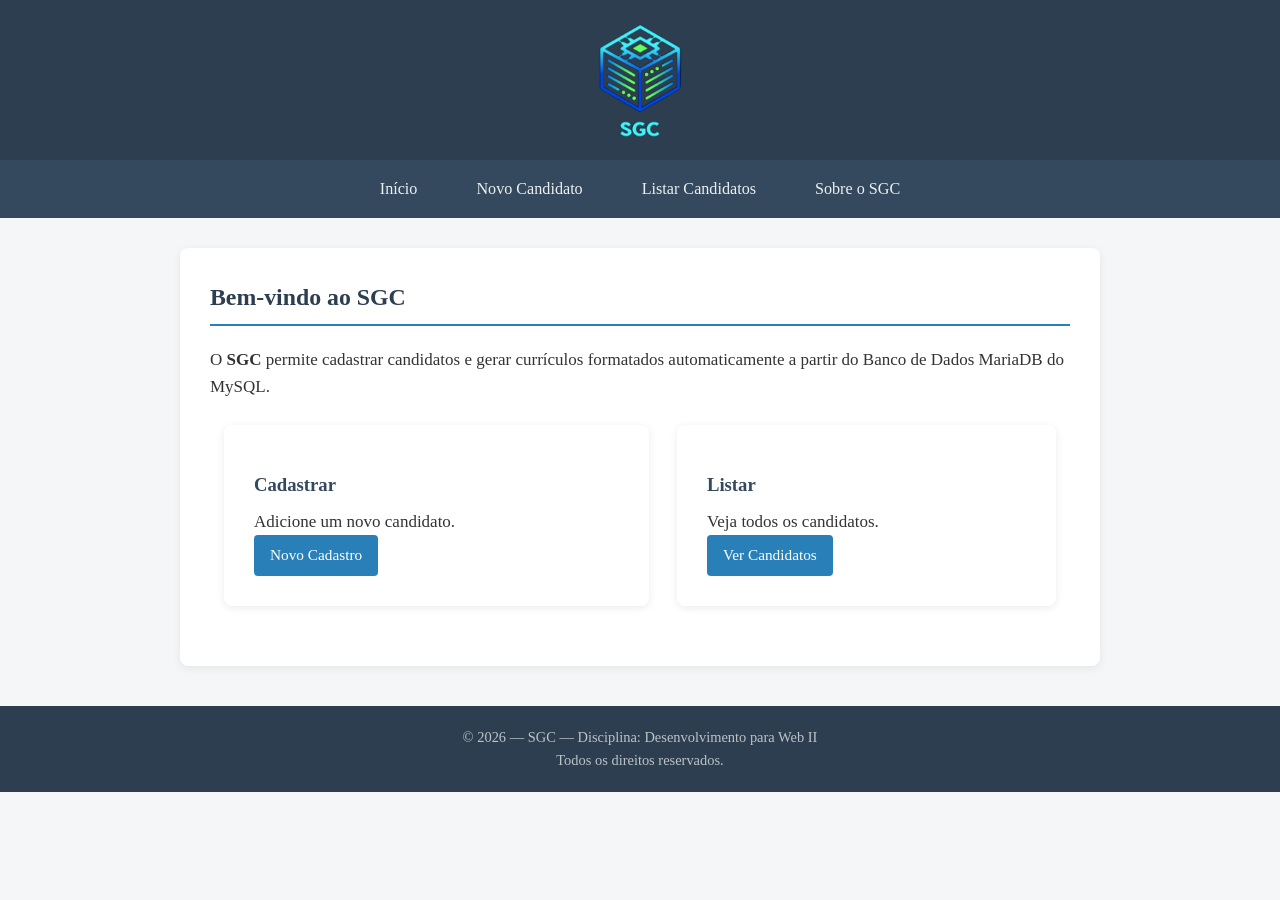
<file: index.html>
<!DOCTYPE html>
<html lang="pt-BR">
<head>
  <meta charset="UTF-8">
  <!-- UTF-8: suporte a acentos e caracteres especiais -->

  <meta name="viewport"
        content="width=device-width, initial-scale=1.0">
  <!-- viewport: página responsiva em mobile -->

  <title>SGC — Sistema Gerador de Currículo</title>

  <!-- Vincula a folha de estilos externa -->
  <link rel="stylesheet" href="style.css">
</head>
<body>

  <!-- CABEÇALHO DO SISTEMA -->
  <header>  

    <a href="index.html"><img src="logo-SGC-2.1.png" alt="Logo do Site" class="logo"></a>

  </header>

  <!-- BARRA DE NAVEGAÇÃO -->
  <!-- Cada link aponta para uma funcionalidade -->
  <nav class='nav-bar'>
    <a href="index.html">Início</a>
    <a href="cadastro.html">Novo Candidato</a>
    <a href="listar_candidatos.php">
      Listar Candidatos
    </a>
    <a href="sobre.html">
      Sobre o SGC
    </a>
  </nav>
    <!-- CONTEÚDO PRINCIPAL -->
  <main>
    <div class="container">
      <h2>Bem-vindo ao SGC</h2>
      <p>O <strong>SGC</strong> permite cadastrar
      candidatos e gerar currículos formatados
      automaticamente a partir do Banco de Dados MariaDB do MySQL.</p>

      <!-- Cards de acesso rápido em tabela -->
      <table style="border:none;">
        <tr>
          <td style="border:none;">
            <div class="container">
              <h3>Cadastrar</h3>
              <p>Adicione um novo candidato.</p>
              <!-- Botão estilizado via CSS -->
              <a href="cadastro.html"
                 class="btn btn-primary">
                Novo Cadastro
              </a>
            </div>
          </td>
          <td style="border:none;">
            <div class="container">
              <h3>Listar</h3>
              <p>Veja todos os candidatos.</p>
              <a href="listar_candidatos.php"
                 class="btn btn-primary">
                Ver Candidatos
              </a>
            </div>
          </td>
        </tr>
      </table>
    </div>
  </main>

<!-- RODAPÉ -->
<footer>
    <!-- Utiliza o script abaixo para buscar o ano atual -->
    <p>&copy; <span id="anoAtual"></span> — SGC — Disciplina: Desenvolvimento para Web II
  </br>
    Todos os direitos reservados.</p>

<script>
    //busca o ano atual com a função Date()
    document.getElementById("anoAtual").innerHTML = new Date().getFullYear();
</script>

</footer>

</body>
</html>
</file>
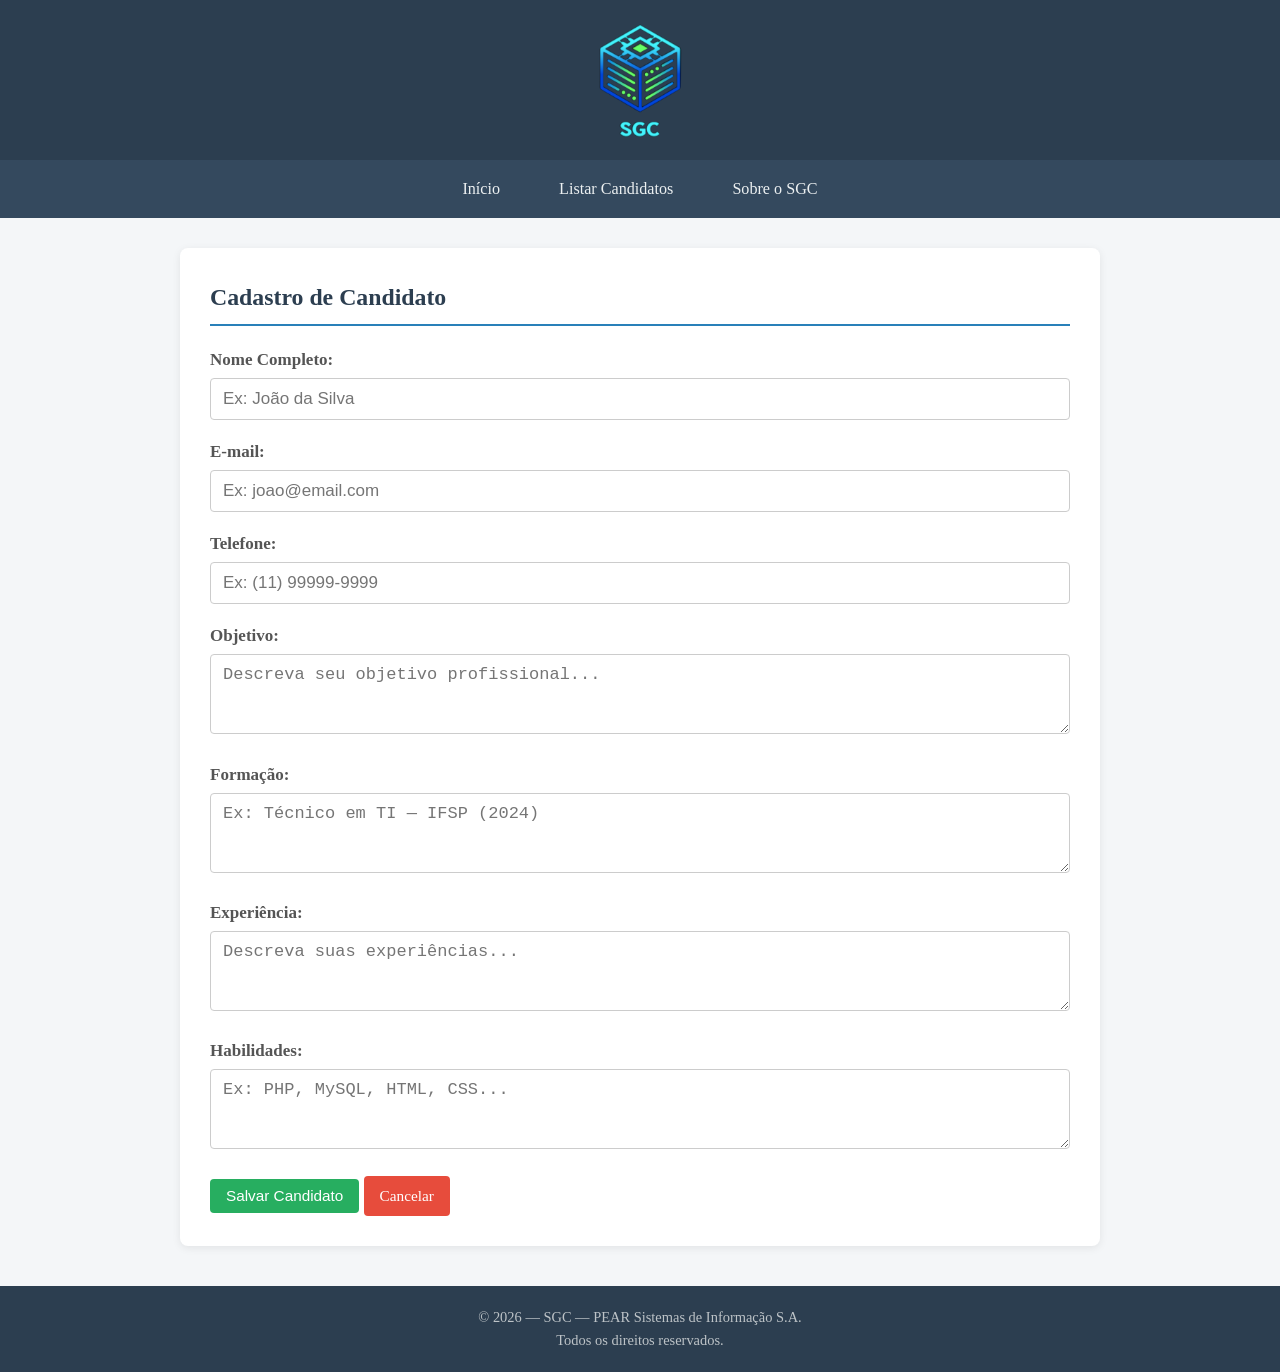
<file: cadastro.html>
<!DOCTYPE html>
<html lang="pt-BR">
<head>
  <meta charset="UTF-8">
  <meta name="viewport"
        content="width=device-width, initial-scale=1.0">
  <title>Cadastro de Candidato — SGC</title>
  <link rel="stylesheet" href="style.css">
</head>
<body>

  <header>
    <a href="index.html"><img src="logo-SGC-2.1.png" alt="Logo do Site" class="logo"></a>
  </header>

  <nav>
    <a href="index.html">Início</a>
    <a href="listar_candidatos.php">Listar Candidatos</a>
    <a href="sobre.html">
      Sobre o SGC
    </a>
  </nav>

  <main>
    <div class="container">
      <h2>Cadastro de Candidato</h2>

      <!--
        action: envia os dados para salvar_candidato.php
        method="post": dados enviados no corpo da requisição
        (mais seguro que GET para dados pessoais)
      -->
      <form action="salvar_candidato.php"
            method="post">
                    <!-- Campo: Nome completo -->
        <div class="form-group">
          <label for="nome">Nome Completo:</label>
          <!-- required: validação nativa do HTML5 -->
          <input type="text" id="nome"
                 name="nome"
                 placeholder="Ex: João da Silva"
                 required>
        </div>

        <!-- Campo: E-mail -->
        <div class="form-group">
          <label for="email">E-mail:</label>
          <!-- type="email": valida formato de e-mail -->
          <input type="email" id="email"
                 name="email"
                 placeholder="Ex: joao@email.com"
                 required>
        </div>

        <!-- Campo: Telefone -->
        <div class="form-group">
          <label for="telefone">Telefone:</label>
          <input type="tel" id="telefone"
                 name="telefone"
                 placeholder="Ex: (11) 99999-9999">
        </div>

        <!-- Campo: Objetivo profissional -->
        <div class="form-group">
          <label for="objetivo">Objetivo:</label>
          <!-- textarea: campo de texto multilinha -->
          <textarea id="objetivo" name="objetivo"
            placeholder="Descreva seu objetivo profissional..."
          ></textarea>
        </div>

        <!-- Campo: Formação acadêmica -->
        <div class="form-group">
          <label for="formacao">Formação:</label>
          <textarea id="formacao" name="formacao"
            placeholder="Ex: Técnico em TI — IFSP (2024)"
          ></textarea>
        </div>

        <!-- Campo: Experiência profissional -->
        <div class="form-group">
          <label for="experiencia">Experiência:</label>
          <textarea id="experiencia"
                    name="experiencia"
            placeholder="Descreva suas experiências..."
          ></textarea>
        </div>

        <!-- Campo: Habilidades -->
        <div class="form-group">
          <label for="habilidades">Habilidades:</label>
          <textarea id="habilidades"
                    name="habilidades"
            placeholder="Ex: PHP, MySQL, HTML, CSS..."
          ></textarea>
        </div>

        <!-- Botões de ação -->
        <button type="submit"
                class="btn btn-success">
          Salvar Candidato
        </button>
        <a href="index.html"
           class="btn btn-danger">
          Cancelar
        </a>

      </form>
    </div>
  </main>

  <!-- RODAPÉ -->
<footer>
    <!-- Utiliza o script abaixo para buscar o ano atual -->
    <p>&copy; <span id="anoAtual"></span> — SGC — PEAR Sistemas de Informação S.A.
  </br>
    Todos os direitos reservados.</p>

<script>
    //busca o ano atual com a função Date()
    document.getElementById("anoAtual").innerHTML = new Date().getFullYear();
</script>

</footer>

</body>
</html>
</file>
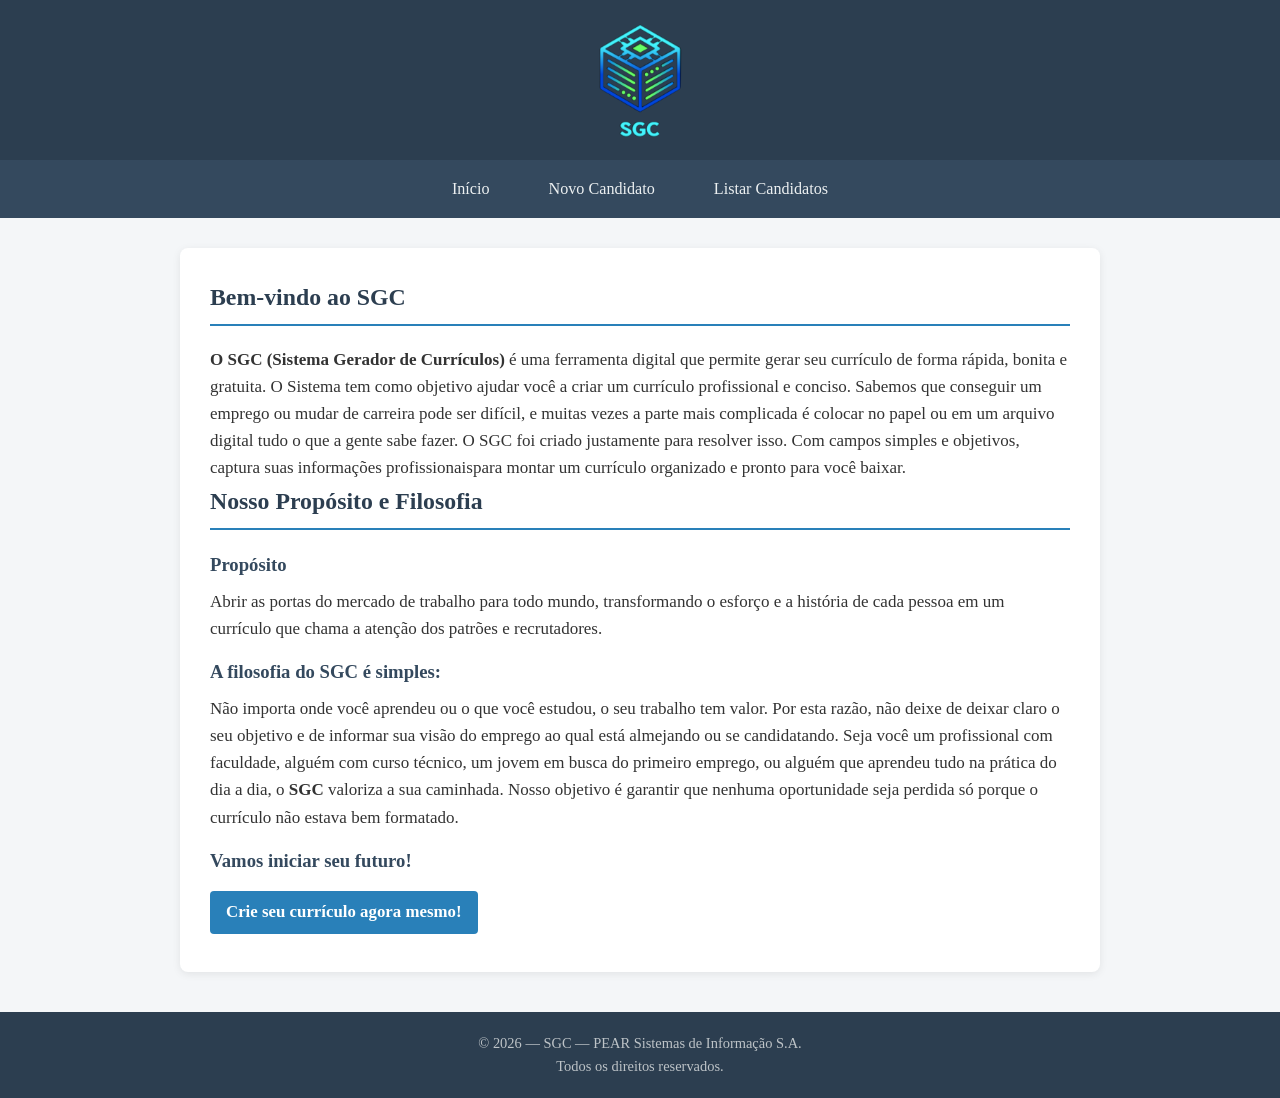
<file: sobre.html>
<!DOCTYPE html>
<html lang="pt-BR">
<head>
  <meta charset="UTF-8">
  <!-- UTF-8: suporte a acentos e caracteres especiais -->

  <meta name="viewport"
        content="width=device-width, initial-scale=1.0">
  <!-- viewport: página responsiva em mobile -->

  <title>SGC — Sistema Gerador de Currículo</title>

  <!-- Vincula a folha de estilos externa -->
  <link rel="stylesheet" href="style.css">
</head>
<body>

  <!-- CABEÇALHO DO SISTEMA -->
  <header>
    <a href="index.html"><img src="logo-SGC-2.1.png" alt="Logo do Site" class="logo"></a>
  </header>

  <!-- BARRA DE NAVEGAÇÃO -->
  <!-- Cada link aponta para uma funcionalidade -->
  <nav>
    <a href="index.html">Início</a>
    <a href="cadastro.html">Novo Candidato</a>
    <a href="listar_candidatos.php">
      Listar Candidatos
    </a>
  </nav>
    <!-- CONTEÚDO PRINCIPAL DA PÁGINA 'SOBRE'-->
  <main>
    <!-- SOBRE O SGC -->
    <div class="container">
      <h2>Bem-vindo ao SGC</h2>
      <p><strong>O SGC (Sistema Gerador de Currículos)</strong> é uma ferramenta digital que permite gerar seu currículo de forma rápida, bonita e gratuita. O Sistema tem como objetivo ajudar você a criar um currículo profissional e conciso.

      Sabemos que conseguir um emprego ou mudar de carreira pode ser difícil, e muitas vezes a parte mais complicada é colocar no papel ou em um arquivo digital tudo o que a gente sabe fazer. O SGC foi criado justamente para resolver isso. Com campos simples e objetivos, captura suas informações profissionaispara montar um currículo organizado e pronto para você baixar.

      <h2>Nosso Propósito e Filosofia</h2>
      <h3>Propósito</h3>
      Abrir as portas do mercado de trabalho para todo mundo, transformando o esforço e a história de cada pessoa em um currículo que chama a atenção dos patrões e recrutadores.

      <h3>A filosofia do SGC é simples:</h3> Não importa onde você aprendeu ou o que você estudou, o seu trabalho tem valor. Por esta razão, não deixe de deixar claro o seu objetivo e de informar sua visão do emprego ao qual está almejando ou se candidatando.

      Seja você um profissional com faculdade, alguém com curso técnico, um jovem em busca do primeiro emprego, ou alguém que aprendeu tudo na prática do dia a dia, o <strong>SGC</strong> valoriza a sua caminhada. Nosso objetivo é garantir que nenhuma oportunidade seja perdida só porque o currículo não estava bem formatado.
      <h3>Vamos iniciar seu futuro!</h3>
      <h3><a href="cadastro.html" class='btn btn-primary'>Crie seu currículo agora mesmo!</a></h3>
    </p>

    </div>
  </main>

  <!-- RODAPÉ -->
  <footer>
    <!-- Utiliza o script abaixo para buscar o ano atual -->
    <p>&copy; <span id="anoAtual"></span> — SGC — PEAR Sistemas de Informação S.A.
  </br>
    Todos os direitos reservados.</p>

<script>
    //busca o ano atual com a função Date()
    document.getElementById("anoAtual").innerHTML = new Date().getFullYear();
</script>

  </footer>

</body>
</html>
</file>
<file: style.css>
/* ============================================================
   style.css — Folha de Estilos Global do SGC
   Sistema Gerador de Currículo
   Disciplina: Desenvolvimento para Web II
   ============================================================ */

/* --- Reset básico: remove margens e paddings padrão do navegador --- */
* {
    margin: 0;
    padding: 0;
    box-sizing: border-box; /* inclui borda e padding no tamanho total */
}

/* --- Estilo base do corpo da página --- */
body {
    font-family: Times New Roman, serif; /* fonte legível e universal */
    background-color: #f4f6f8;      /* fundo cinza claro suave */
    color: #333333;                 /* texto escuro para boa legibilidade */
    font-size: 17px;
    line-height: 1.6;   
            /* espaçamento entre linhas confortável */
}



.menu-navegacao {
    display: flex; /* Organiza os itens lado a lado */
    justify-content: flex-start; /* Alinha todo o conteúdo à esquerda */
    align-items: center; /* Centraliza os itens verticalmente */
    background-color: #333; /* Cor de fundo da barra de navegação */
    padding: 10px 20px;
}

.menu-navegacao .logo {
    width: 120px; /* Defina o tamanho ideal para sua imagem */
    margin-right: auto; /* Empurra os próximos itens (a lista) para a direita */
}

.menu-navegacao ul {
    display: flex;
    list-style: none; /* Remove as bolinhas da lista */
    gap: 20px; /* Espaçamento entre os links */
    margin: 0;
    padding: 0;
}

.menu-navegacao ul li a {
    text-decoration: none;
    color: #fff;
    font-family: Arial, sans-serif;
}


.div-logo {
  float: left;
  width: 50px; /* Ajuste o valor conforme necessário */
  height: auto; /* Mantém a proporção automática */
}




#botao-refresh {
            background-color: #007BFF;
            color: white;
            border: none;
            padding: 12px 24px;
            font-size: 16px;
            border-radius: 5px;
            cursor: pointer;
            transition: background-color 0.3s;
}

#botao-refresh:hover {
            background-color: #0056b3;
}

#estilo-curriculo {
  justify-content: center; /* Centraliza na horizontal */
  align-items: center;    /* Centraliza na vertical */

  margin: 0;
    padding: 0;
    box-sizing: border-box; /* inclui borda e padding no tamanho total */
}

/* --- Cabeçalho principal do sistema --- */
header {
    background-color: #2c3e50;      /* azul escuro institucional */
    color: #ffffff;
    padding: 20px 40px;
    text-align: center;
}

header h1 {
    font-size: 1.8em;
    letter-spacing: 1px;
     text-align: center;
}

.logo {
    width: 100px; /* Ajuste o valor conforme necessário */
    height: auto; /* Mantém a proporção automática */
    display: block;
    margin: 0 auto; 

}



header p {
    font-size: 0.95em;
    color: #bdc3c7;                 /* subtítulo em cinza claro */
    margin-top: 5px;
    
}

/* --- Barra de navegação --- */
nav {
    background-color: #34495e;      /* tom ligeiramente mais claro que o header */
    padding: 10px 40px;
    display: flex;
    justify-content: center;
    align-items: center;
    gap: 35px;                      /* espaço entre os links */
    flex-wrap: wrap;                /* quebra linha em telas pequenas */
}

nav a {
    color: #ecf0f1;
    text-decoration: none;
    font-size: 0.95em;
    padding: 6px 12px;
    border-radius: 4px;
    transition: background 0.2s;    /* animação suave ao passar o mouse */
}

nav a:hover {
    background-color: #2980b9;      /* destaque azul ao passar o mouse */
}

/* --- Área de conteúdo principal --- */
main {
    max-width: 960px;               /* largura máxima para boa leitura */
    margin: 30px auto;              /* centraliza horizontalmente */
    padding: 0 20px;
}

/* --- Caixa de conteúdo (container genérico) --- */
.container {
    background-color: #ffffff;
    border-radius: 8px;
    padding: 30px;
    box-shadow: 0 2px 8px rgba(0,0,0,0.08); /* sombra sutil */
    margin-bottom: 20px;
}

/* --- Títulos de seção --- */
h2 {
    color: #2c3e50;
    border-bottom: 2px solid #2980b9; /* linha azul decorativa */
    padding-bottom: 8px;
    margin-bottom: 20px;
    font-size: 1.4em;
}

h3 {
    color: #34495e;
    margin: 15px 0 8px;
    font-size: 1.1em;
}

/* --- Estilo de tabelas (listagem de candidatos) --- */
table {
    width: 100%;
    border-collapse: collapse;      /* remove espaço entre bordas */
    margin-top: 15px;
}

table thead {
    background-color: #2c3e50;
    color: #ffffff;
}

table th, table td {
    padding: 10px 14px;
    text-align: left;
    border-bottom: 1px solid #dde1e7;
}

table tbody tr:hover {
    background-color: #eaf2fb;      /* destaque ao passar o mouse na linha */
}

/* --- Botões e links de ação --- */
.btn {
    display: inline-block;
    padding: 8px 16px;
    border-radius: 4px;
    text-decoration: none;
    font-size: 0.9em;
    cursor: pointer;
    border: none;
    transition: opacity 0.2s;
}

.cabecalho {
  display: flex;
  justify-content: space-between; /* Separa os elementos */
  align-items: right;
}


/*.botao-link {
    display: inline-block;
    padding: 12px 24px;
    background-color: #007bff;
    color: #ffffff;
    text-decoration: none;
    border-radius: 5px;
    font-family: Arial, sans-serif;
    font-weight: bold;
    transition: background-color 0.3s ease;
  }

  /* Efeito ao passar o mouse */
  .botao-link:hover {
    background-color: #0056b3;
  }

.btn:hover { opacity: 0.85; }

.btn-primary   { background-color: #2980b9; color: #fff; } /* ação principal */
.btn-success   { background-color: #27ae60; color: #fff; } /* salvar/confirmar */
.btn-warning   { background-color: #f39c12; color: #fff; } /* editar */
.btn-danger    { background-color: #e74c3c; color: #fff; } /* excluir */
.btn-secondary { background-color: #95a5a6; color: #fff; } /* voltar/cancelar */

/* --- Formulários --- */
.form-group {
    margin-bottom: 18px;
}

.form-group label {
    display: block;
    font-weight: bold;
    margin-bottom: 5px;
    color: #555;
}

.form-group input[type="text"],
.form-group input[type="email"],
.form-group input[type="tel"],
.form-group textarea,
.form-group select {
    width: 100%;
    padding: 10px 12px;
    border: 1px solid #ccc;
    border-radius: 4px;
    font-size: 1em;
    transition: border-color 0.2s;
}

.form-group input:focus,
.form-group textarea:focus,
.form-group select:focus {
    border-color: #2980b9;          /* borda azul ao focar no campo */
    outline: none;
}

.form-group textarea {
    resize: vertical;               /* permite redimensionar apenas verticalmente */
    min-height: 80px;
}

/* --- Mensagens de feedback (sucesso e erro) --- */
.msg-sucesso {
    background-color: #d5f5e3;
    border-left: 4px solid #27ae60;
    padding: 12px 16px;
    border-radius: 4px;
    color: #1e8449;
    margin-bottom: 20px;
}

.msg-erro {
    background-color: #fadbd8;
    border-left: 4px solid #e74c3c;
    padding: 12px 16px;
    border-radius: 4px;
    color: #922b21;
    margin-bottom: 20px;
}

/* --- Seção do currículo formatado --- */
.curriculo-secao {
    margin-bottom: 25px;
    padding-bottom: 15px;
    border-bottom: 1px dashed #ccc;
}

.curriculo-secao:last-child {
    border-bottom: none; /* remove linha do último item */
}

/* --- Rodapé --- */
footer {
    text-align: center;
    padding: 20px;
    background-color: #2c3e50;
    color: #bdc3c7;
    font-size: 0.85em;
    margin-top: 40px;
}
</file>
